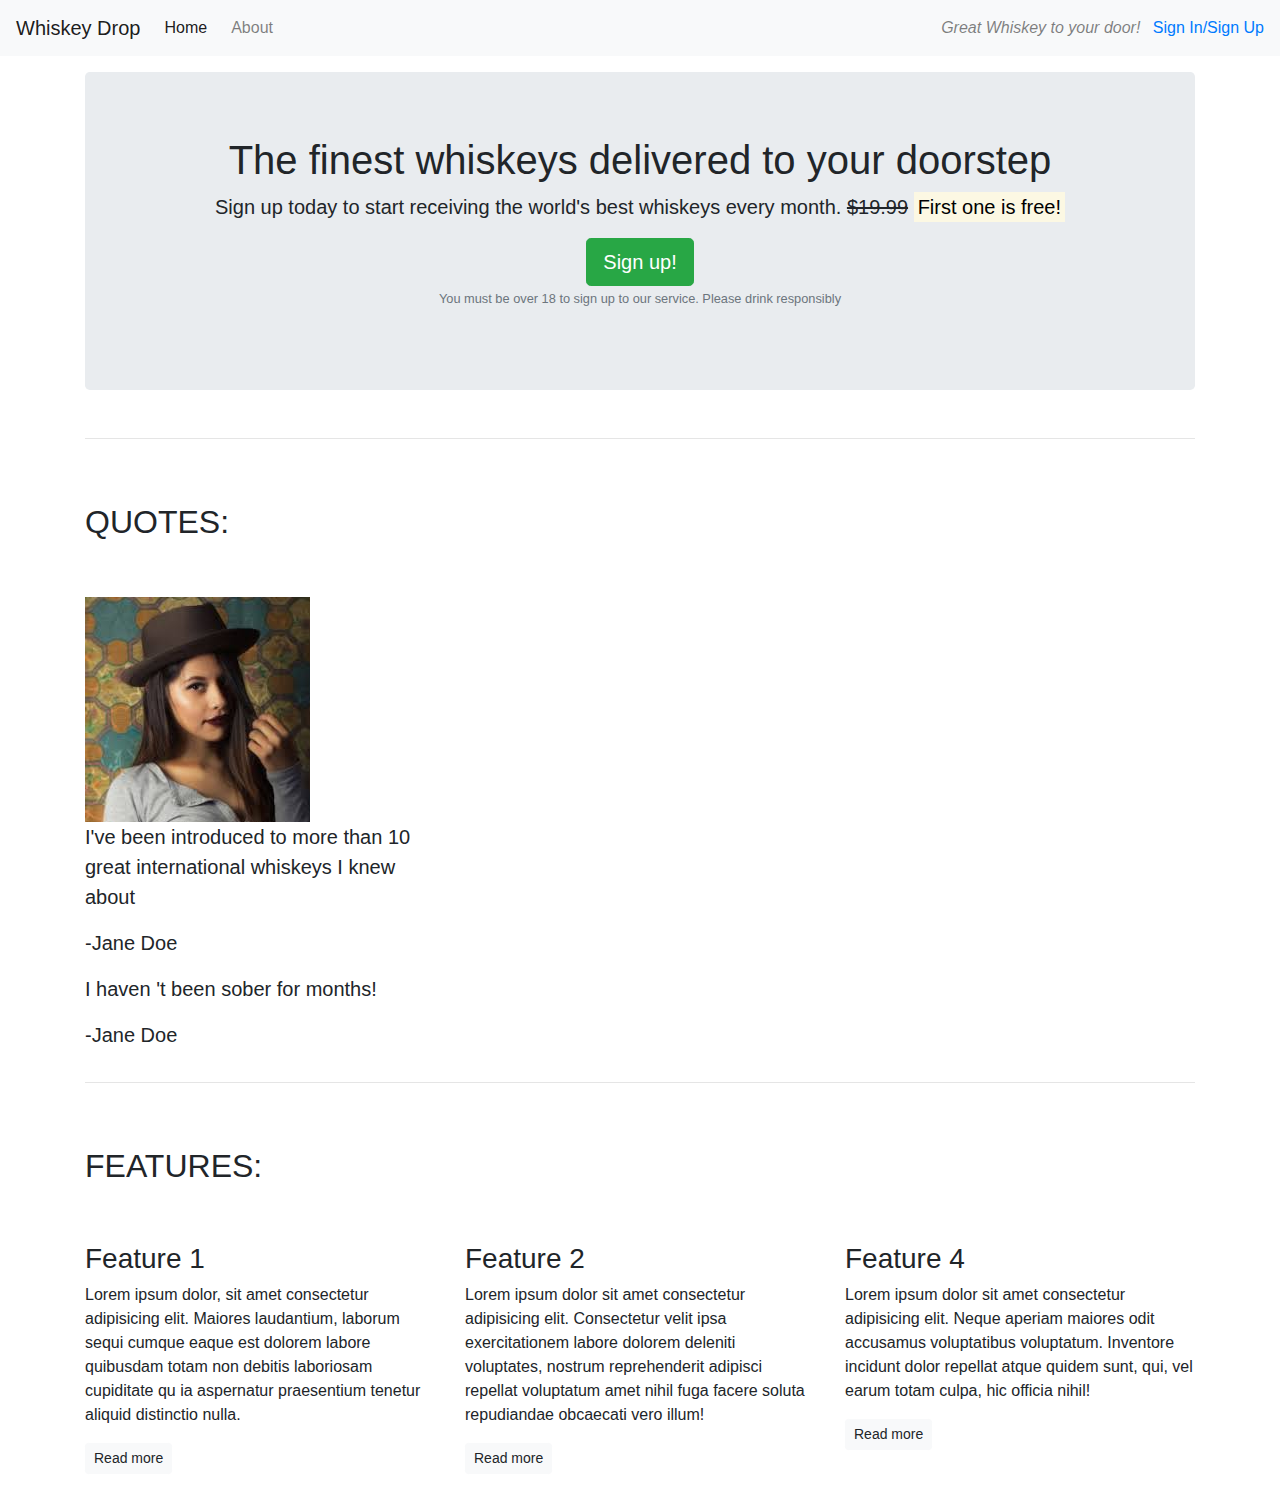
<file: main folder/index.html>
<!DOCTYPE html>
<html lang="en">

<head>
    <meta charset="UTF-8">
    <meta name="viewport" content="width=device-width, initial-scale=1.0">
    <meta http-equiv="X-UA-Compatible" content="ie=edge">
    <title>Whiskey Drop | Taste a new whiskey every month</title>
    <link rel="stylesheet" href="https://stackpath.bootstrapcdn.com/bootstrap/4.3.1/css/bootstrap.min.css"
        integrity="sha384-ggOyR0iXCbMQv3Xipma34MD+dH/1fQ784/j6cY/iJTQUOhcWr7x9JvoRxT2MZw1T" crossorigin="anonymous">
    <script src="https://stackpath.bootstrapcdn.com/bootstrap/4.3.1/js/bootstrap.min.js"
        integrity="sha384-JjSmVgyd0p3pXB1rRibZUAYoIIy6OrQ6VrjIEaFf/nJGzIxFDsf4x0xIM+B07jRM"
        crossorigin="anonymous"></script>
    <link rel='stylesheet' href='main.css' type='text.css'>
</head>

<body>

    <nav class="navbar navbar-light bg-light navbar-expand-sm">
        <a href="/" class="navbar-brand">Whiskey Drop</a>
        <ul class="navbar-nav mr-auto">
            <li class="active nav-item mr-2"><a class="nav-link" href="/">Home</a></li>
            <li class="nav-item mr-2"><a class="nav-link" href="/about">About</a></li>
            <li class="nav-item mr-2  d-block d-sm-none"><a class="navlink" href="/login">Sign In/Sign Up</a></li>
        </ul>

        <div class="d-none d-md-block">
            <p class="navbar-text my-auto mr-2"><i>Great Whiskey to your door!</i></p>
            <a class="navlink" href="/login">Sign In/Sign Up</a>
        </div>
    </nav>

    <article class="container mt-3">
        <!--callout--->
        <div class="row">
            <div class="col-12">
                <section class="callout jumbotron text-center">
                    <h1>The finest whiskeys delivered to your doorstep</h1>
                    <p class='lead'>Sign up today to start receiving the world's best whiskeys every month.
                        <s class="d-none d-sm-inline">$19.99</s>
                        <span class="d-inline d-sm-none"><br></span>
                        <strong><mark>
                                First one is free!</p>
                    </mark></strong>
                    <button class="btn btn-success btn-lg">Sign up!</button>
                    <p class="text-muted"><small>You must be over 18 to sign up to our service. Please drink
                            responsibly</small>
                    </p>
                </section>
            </div>
        </div>
        <!---/.callout-->
        <hr>

        <!---Quotes-->
        <section class="quotes">
            <div class="row">
                <div class="col-12 my-5">
                    <h2 class="text-uppercase">Quotes:</h2>
                </div>
            </div>

            <div class="row">

                <div class="media">
                    <div class="col-12 col-md-6">
                        <img src="\main folder\Images\download.jpg">
                        <blockquote class="blockquote">
                            <p>I've been introduced to more than 10 great international whiskeys I knew about</p>
                            <p>-Jane Doe</p>
                        </blockquote>
                    </div>
                </div>
                <div class="col-12 col-md-6">
                    <blockquote class="blockquote">
                        <p>I haven 't been sober for months!</p>
                        <p>-Jane Doe</p>
                    </blockquote>
                </div>
            </div>
        </section>


        <!--/.quotes-->
        <hr>

        <!---features-->

        <section class="feautres">
            <div class="row">
                <div class="col-12 my-5">
                    <h2 class="text-uppercase">Features:</h2>
                </div>
            </div>

            <div class="row">
                <div class="col-12 col-md-6 col-lg-4">
                    <div class="feature">
                        <h3>Feature 1</h3>
                        <p>Lorem ipsum dolor, sit amet consectetur adipisicing elit. Maiores laudantium, laborum sequi
                            cumque
                            eaque est dolorem labore quibusdam totam non debitis laboriosam cupiditate qu
                            ia aspernatur praesentium tenetur aliquid distinctio nulla.</p>
                        <p><a class="btn btn-sm btn-light" href="#">Read more</a></p>
                    </div>
                </div>


                <div class="col-12 col-md-6  col-lg-4">
                    <div class="feature">
                        <h3>Feature 2</h3>
                        <p>Lorem ipsum dolor sit amet consectetur adipisicing elit. Consectetur velit ipsa
                            exercitationem
                            labore
                            dolorem deleniti voluptates, nostrum reprehenderit adipisci repellat
                            voluptatum amet nihil fuga facere soluta repudiandae obcaecati vero illum!</p>
                        <p><a class="btn btn-sm btn-light" href="#">Read more</a></p>
                    </div>
                </div>


                <div class="col-12 d-md-none d-lg-block col-lg-4">
                    <div class="feature">
                        <h3>Feature 4</h3>
                        <p>Lorem ipsum dolor sit amet consectetur adipisicing elit. Neque aperiam maiores odit accusamus
                            voluptatibus voluptatum. Inventore incidunt dolor repellat atque quidem sunt,
                            qui, vel earum totam culpa, hic officia nihil!</p>
                        <p><a class="btn btn-sm btn-light" href="#">Read more</a></p>
                    </div>
                </div>
            </div>

        </section>

        <!--/.features-->
    </article>
</body>

</html>
</file>
